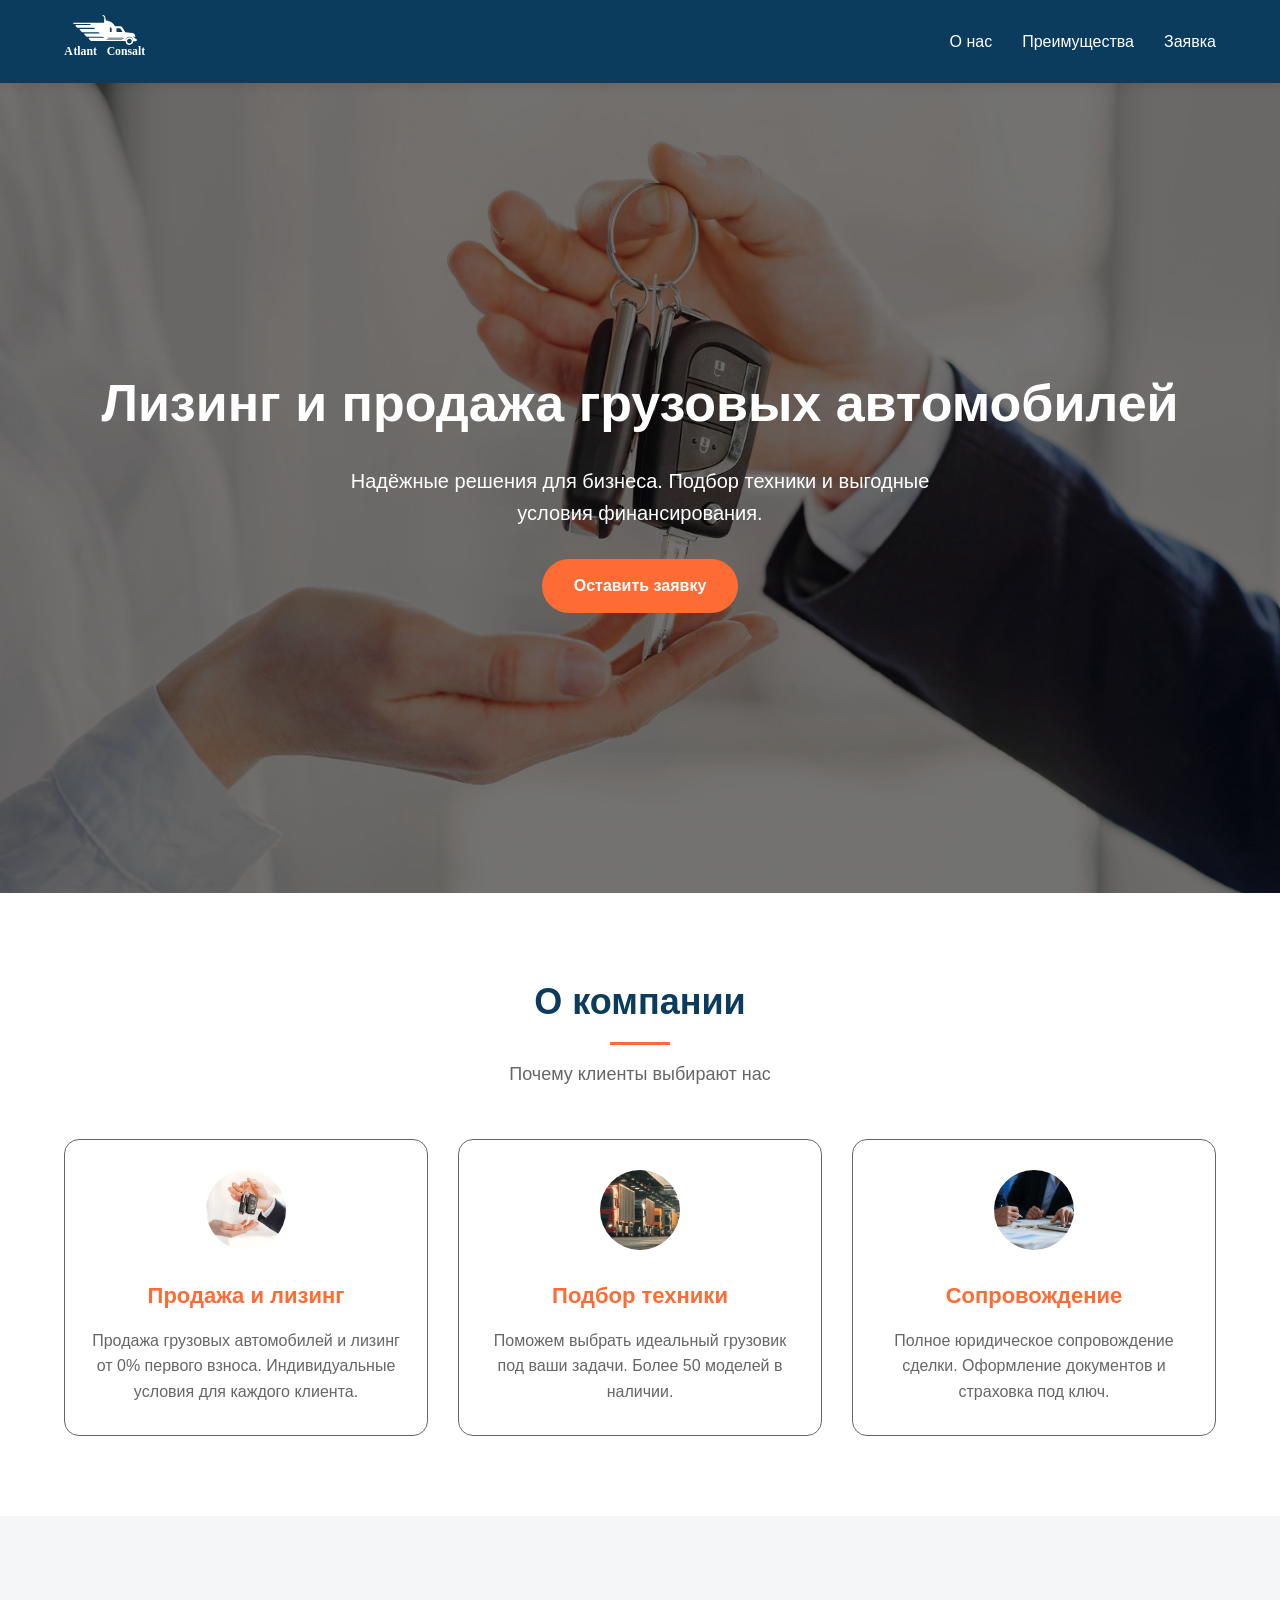
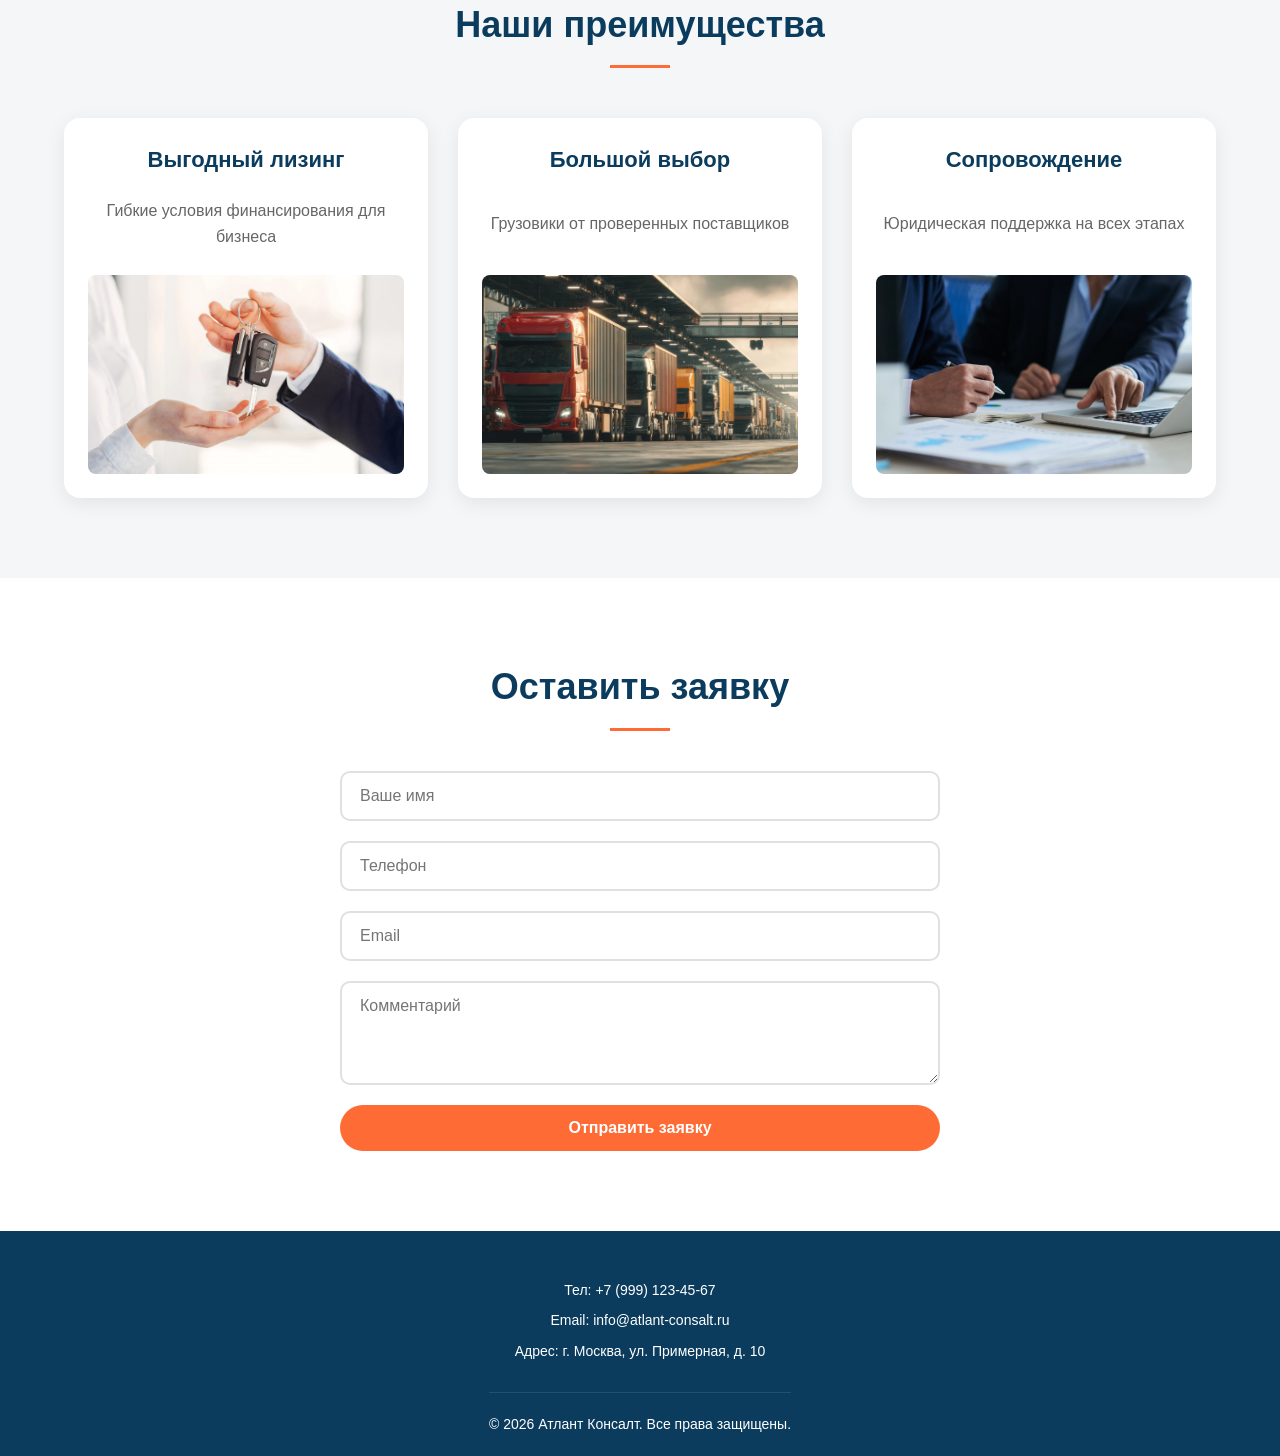
<file: index.html>
<!DOCTYPE html>
<html lang="en">

<head>
    <meta charset="UTF-8">
    <meta name="viewport" content="width=device-width, initial-scale=1.0">
    <title>Атлант Консалт</title>
    <meta name="google-site-verification" content="G4zwEu5FNjh6REfWzgJAvGYbP-BQJkNqIsNCEa9ZBdk" />
    <meta name="yandex-verification" content="a682e57a8cab30ca" />
    <meta name="description"
        content="Лизинг и продажа грузовых автомобилей для бизнеса. Выгодные условия, быстрый подбор техники, сопровождение сделки под ключ.">
    <meta name="keywords"
        content="лизинг грузовых авто, продажа грузовиков, финансирование для бизнеса, грузовые автомобили">
    <meta name="robots" content="index, follow, max-image-preview:large">
    <meta name="author" content="Атлант Консалт">
    <link rel="canonical"
        href="https://gdrx01.github.io/">
    <link rel="stylesheet" href="css/style.css">
    <link rel="icon" type="image/svg+xml" href="images/logo.svg">
</head>

<body>
    <header class="header">
        <div class="header__container container">
            <a class="header__logo" href="/">
                <img class="header__logo-image" src="images/logo.svg" alt="Атлант Консалт логотип">
            </a>
            <nav class="header__nav">
                <a class="header__link" href="#about">О нас</a>
                <a class="header__link" href="#features">Преимущества</a>
                <a class="header__link" href="#contact">Заявка</a>
            </nav>
        </div>
    </header>

    <main class="main">
        <section class="hero">
            <div class="hero__overlay"></div>
            <div class="hero__container container">
                <h1 class="hero__title">
                    Лизинг и продажа грузовых автомобилей
                </h1>
                <p class="hero__text">
                    Надёжные решения для бизнеса. Подбор техники и выгодные условия финансирования.
                </p>
                <a class="hero__button button" href="#contact">
                    Оставить заявку
                </a>
            </div>
        </section>

        <section id="about" class="about">
            <div class="about__overlay"></div>
            <div class="about__container container">
                <h2 class="about__title">О компании</h2>
                <p class="about__subtitle">Почему клиенты выбирают нас</p>

                <div class="about__list">
                    <div class="about-card">
                        <img class="about-card__image" src="images/leasing-image.webp" alt="Продажа и лизинг">
                        <h3 class="about-card__title">Продажа и лизинг</h3>
                        <p class="about-card__text">Продажа грузовых автомобилей и лизинг от 0% первого взноса.
                            Индивидуальные условия для каждого клиента.</p>
                    </div>

                    <div class="about-card">
                        <img class="about-card__image" src="images/selection-image.webp" alt="Подбор техники">
                        <h3 class="about-card__title">Подбор техники</h3>
                        <p class="about-card__text">Поможем выбрать идеальный грузовик под ваши задачи. Более 50 моделей
                            в наличии.</p>
                    </div>

                    <div class="about-card">
                        <img class="about-card__image" src="images/escort-image.webp" alt="Сопровождение">
                        <h3 class="about-card__title">Сопровождение</h3>
                        <p class="about-card__text">Полное юридическое сопровождение сделки. Оформление документов и
                            страховка под ключ.</p>
                    </div>
                </div>
            </div>
        </section>

        <section id="features" class="features">
            <div class="features__container container">
                <h2 class="features__title">Наши преимущества</h2>
                <div class="features__list">
                    <div class="feature-card">
                        <h3 class="feature-card__title">Выгодный лизинг</h3>
                        <p class="feature-card__text">Гибкие условия финансирования для бизнеса</p>
                        <img class="feature-card__image" src="images/leasing-image.webp" alt="Выгодный лизинг">

                    </div>
                    <div class="feature-card">
                        <h3 class="feature-card__title">Большой выбор</h3>
                        <p class="feature-card__text">Грузовики от проверенных поставщиков</p>
                        <img class="feature-card__image" src="images/selection-image.webp" alt="Большой выбор">

                    </div>
                    <div class="feature-card">
                        <h3 class="feature-card__title">Сопровождение</h3>
                        <p class="feature-card__text">Юридическая поддержка на всех этапах</p>
                        <img class="feature-card__image" src="images/escort-image.webp" alt="Сопровождение">

                    </div>
                </div>
            </div>
        </section>

        <section id="contact" class="contact">
            <div class="contact__container container">
                <h2 class="contact__title">Оставить заявку</h2>
                <form class="contact__form" action="#" method="POST">
                    <input class="contact__input" type="text" name="name" placeholder="Ваше имя" required>
                    <input class="contact__input" type="tel" name="phone" placeholder="Телефон" required>
                    <input class="contact__input" type="email" name="email" placeholder="Email">
                    <textarea class="contact__textarea" name="comment" placeholder="Комментарий" rows="4"></textarea>
                    <button class="contact__button button" type="submit">
                        Отправить заявку
                    </button>
                </form>
            </div>
        </section>
    </main>

    <footer class="footer">
        <div class="footer__container container">
            <div class="footer__contacts">
                <p class="footer__text">Тел: +7 (999) 123-45-67</p>
                <p class="footer__text">Email: info@atlant-consalt.ru</p>
                <p class="footer__text">Адрес: г. Москва, ул. Примерная, д. 10</p>
                <p class="footer__copy">
                    © 2026 Атлант Консалт. Все права защищены.
                </p>
            </div>
        </div>
    </footer>
</body>

</html>
</file>
<file: css/style.css>
:root {
    --color-primary: #0b3c5d;
    --color-secondary: #328cc1;
    --color-accent: #ff6b35;
    --color-white: #ffffff;
    --color-dark: #1d2124;
    --color-gray-light: #f4f6f8;
    --color-gray: #666666;
    --transition: all 0.3s ease;
}

* {
    margin: 0;
    padding: 0;
    box-sizing: border-box;
}

html {
    scroll-behavior: smooth;
}

body {
    font-family: 'Arial', 'Helvetica', sans-serif;
    color: var(--color-dark);
    line-height: 1.6;
    overflow-x: hidden;
}

.container {
    width: 90%;
    max-width: 1200px;
    margin: 0 auto;
}

.button {
    display: inline-block;
    background: var(--color-accent);
    color: var(--color-white);
    padding: 14px 32px;
    border-radius: 50px;
    text-decoration: none;
    font-weight: bold;
    transition: var(--transition);
    cursor: pointer;
    border: none;
    font-size: 16px;
    text-align: center;
}

.button:hover {
    background: var(--color-secondary);
    box-shadow: 0 5px 15px rgba(0, 0, 0, 0.2);
}

.header {
    background: var(--color-primary);
    padding: 15px 0;
    position: sticky;
    top: 0;
    z-index: 1000;
    box-shadow: 0 2px 10px rgba(0, 0, 0, 0.1);
}

.header__container {
    display: flex;
    justify-content: space-between;
    align-items: center;
    flex-wrap: wrap;
}

.header__logo {
    display: inline-block;
}

.header__logo-image {
    height: 45px;
    width: auto;
    filter: brightness(0) saturate(100%) invert(100%) sepia(0%) saturate(2%) hue-rotate(265deg) brightness(109%) contrast(101%);
}

.header__logo-image:hover {
    filter: brightness(0) saturate(100%) invert(47%) sepia(40%) saturate(3148%) hue-rotate(341deg) brightness(112%) contrast(101%);
    transition: var(--transition);
}

.header__nav {
    display: flex;
    gap: 30px;
}

.header__link {
    color: var(--color-white);
    text-decoration: none;
    font-weight: 500;
    transition: var(--transition);
    position: relative;
}

.header__link:hover {
    color: var(--color-accent);
}

.header__link::after {
    content: '';
    position: absolute;
    bottom: -5px;
    left: 0;
    width: 0;
    height: 2px;
    background: var(--color-accent);
    transition: var(--transition);
}

.hero {
    position: relative;
    background: url('../images/leasing-image.webp') center/cover no-repeat;
    min-height: 90vh;
    display: flex;
    align-items: center;
    color: var(--color-white);
}

.hero__overlay {
    position: absolute;
    top: 0;
    left: 0;
    right: 0;
    bottom: 0;
    background: rgba(0, 0, 0, 0.55);
}

.hero__container {
    position: relative;
    z-index: 2;
    text-align: center;
    padding: 100px 0;
}

.hero__title {
    font-size: 52px;
    font-weight: bold;
    margin-bottom: 20px;
    animation: fadeInUp 0.8s ease;
}

.hero__text {
    font-size: 20px;
    margin-bottom: 30px;
    max-width: 600px;
    margin-left: auto;
    margin-right: auto;
    animation: fadeInUp 1s ease;
}

.hero__button {
    animation: fadeInUp 1.2s ease;
}

.about {
    position: relative;
    padding: 80px 0;
    color: var(--color-white);
}

.about__overlay {
    position: absolute;
    top: 0;
    left: 0;
    right: 0;
    bottom: 0;
    background: var(--color-white);
}

.about__container {
    position: relative;
    z-index: 2;
}

.about__title {
    text-align: center;
    font-size: 36px;
    color: var(--color-primary);
    margin-bottom: 15px;
    position: relative;
    padding-bottom: 15px;
}

.about__title::after {
    content: '';
    position: absolute;
    bottom: 0;
    left: 50%;
    transform: translateX(-50%);
    width: 60px;
    height: 3px;
    background: var(--color-accent);
}

.about__subtitle {
    text-align: center;
    font-size: 18px;
    color: var(--color-gray);
    margin-bottom: 50px;
}

.about__list {
    display: grid;
    grid-template-columns: repeat(3, 1fr);
    gap: 30px;
}

.about-card {
    background: rgba(255, 255, 255, 0.1);
    backdrop-filter: blur(5px);
    padding: 30px 20px;
    border-radius: 15px;
    text-align: center;
    transition: var(--transition);
    border: 1px solid var(--color-gray);
}

.about-card:hover {
    border-color: var(--color-accent);
}

.about-card__image {
    width: 80px;
    height: 80px;
    object-fit: cover;
    margin-bottom: 20px;
    border-radius: 50%;
}

.about-card__title {
    font-size: 22px;
    color: var(--color-accent);
    margin-bottom: 15px;
}

.about-card__text {
    font-size: 16px;
    line-height: 1.6;
    color: var(--color-gray);
}

@media (max-width: 768px) {
    .about {
        padding: 60px 0;
    }
    
    .about__title {
        font-size: 28px;
    }
    
    .about__subtitle {
        font-size: 16px;
    }
    
    .about__list {
        grid-template-columns: 1fr;
        gap: 20px;
    }
    
    .about-card {
        padding: 25px;
    }
    
    .about-card__title {
        font-size: 20px;
    }
}

@media (min-width: 769px) and (max-width: 1024px) {
    .about__list {
        grid-template-columns: repeat(2, 1fr);
    }
}

.features {
    padding: 80px 0;
    background: var(--color-gray-light);
}

.features__title {
    text-align: center;
    font-size: 36px;
    color: var(--color-primary);
    margin-bottom: 50px;
    position: relative;
    padding-bottom: 15px;
}

.features__title::after {
    content: '';
    position: absolute;
    bottom: 0;
    left: 50%;
    transform: translateX(-50%);
    width: 60px;
    height: 3px;
    background: var(--color-accent);
}

.features__list {
    display: grid;
    grid-template-columns: repeat(3, 1fr);
    gap: 30px;
}

.feature-card {
    display: flex;
    flex-direction: column;
    justify-content: space-between;
    background: var(--color-white);
    padding: 24px;
    border-radius: 16px;
    text-align: center;
    transition: var(--transition);
    box-shadow: 0 5px 20px rgba(0, 0, 0, 0.08);
}

.feature-card__image {
    width: 100%;
    height: 60%;
    margin-top: 20px;
    border-radius: 8px;
    object-fit: cover;
}

.feature-card__title {
    font-size: 22px;
    color: var(--color-primary);
    margin-bottom: 15px;
}

.feature-card__text {
    font-size: 16px;
    color: var(--color-gray);
    line-height: 1.6;
}

.contact {
    padding: 80px 0;
    background: var(--color-white);
}

.contact__title {
    text-align: center;
    font-size: 36px;
    color: var(--color-primary);
    margin-bottom: 40px;
    position: relative;
    padding-bottom: 15px;
}

.contact__title::after {
    content: '';
    position: absolute;
    bottom: 0;
    left: 50%;
    transform: translateX(-50%);
    width: 60px;
    height: 3px;
    background: var(--color-accent);
}

.contact__form {
    display: flex;
    flex-direction: column;
    gap: 20px;
    max-width: 600px;
    margin: 0 auto;
}

.contact__input,
.contact__textarea {
    padding: 14px 18px;
    border: 2px solid #e0e0e0;
    border-radius: 10px;
    font-size: 16px;
    transition: var(--transition);
    font-family: inherit;
}

.contact__input:focus,
.contact__textarea:focus {
    outline: none;
    border-color: var(--color-secondary);
    box-shadow: 0 0 0 3px rgba(50, 140, 193, 0.1);
}

.contact__textarea {
    resize: vertical;
}

.contact__button {
    width: 100%;
    cursor: pointer;
}

/* Подвал */
.footer {
    background: var(--color-primary);
    color: var(--color-white);
    padding: 40px 0 20px;
}

.footer__container {
    display: flex;
    justify-content: center;
    align-items: center;
    flex-wrap: wrap;
    gap: 30px;
}

.footer__logo {
    display: flex;
    align-items: center;
    gap: 10px;
    font-size: 20px;
    font-weight: bold;
}

.footer__logo-image {
    height: 40px;
    width: auto;
}

.footer__contacts {
    text-align: center;
}

.footer__text {
    margin: 8px 0;
    font-size: 14px;
}

.footer__copy {
    text-align: center;
    margin-top: 30px;
    padding-top: 20px;
    border-top: 1px solid rgba(255, 255, 255, 0.1);
    font-size: 14px;
}

@keyframes fadeInUp {
    from {
        opacity: 0;
        transform: translateY(30px);
    }

    to {
        opacity: 1;
        transform: translateY(0);
    }
}

@media (max-width: 768px) {
    .header__container {
        flex-direction: column;
        gap: 15px;
    }

    .header__nav {
        gap: 20px;
    }

    .hero__title {
        font-size: 36px;
    }

    .hero__text {
        font-size: 18px;
    }

    .hero__container {
        padding: 60px 0;
    }

    .about__title,
    .features__title,
    .contact__title {
        font-size: 28px;
    }

    .about__text {
        font-size: 16px;
    }

    .features__list {
        grid-template-columns: 1fr;
        gap: 20px;
    }

    .feature-card {
        padding: 25px;
    }

    .footer__container {
        flex-direction: column;
        text-align: center;
    }

    .footer__logo {
        justify-content: center;
    }
}

@media (max-width: 480px) {
    .hero__title {
        font-size: 28px;
    }

    .hero__text {
        font-size: 16px;
    }

    .button {
        padding: 12px 24px;
        font-size: 14px;
    }

    .header__link {
        font-size: 14px;
    }

    .contact__input,
    .contact__textarea {
        padding: 12px 15px;
        font-size: 14px;
    }
}

@media (min-width: 769px) and (max-width: 1024px) {
    .features__list {
        grid-template-columns: repeat(2, 1fr);
    }

    .hero__title {
        font-size: 44px;
    }
}
</file>
